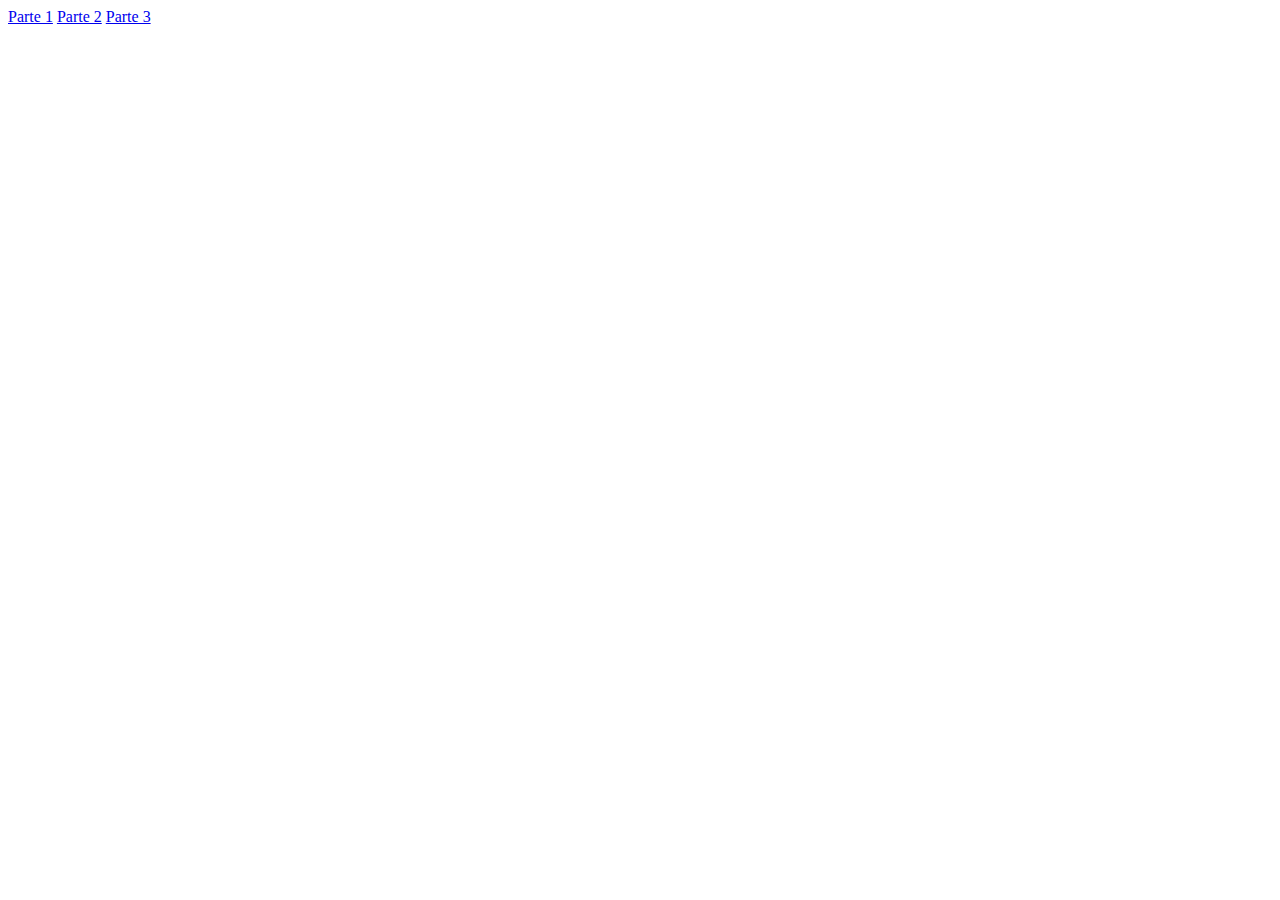
<file: index.html>
<!DOCTYPE html>
<html lang="en">
<head>
    <meta charset="UTF-8">
    <meta http-equiv="X-UA-Compatible" content="IE=edge">
    <meta name="viewport" content="width=device-width, initial-scale=1.0">
    <title>Indice desafio condciones</title>
</head>
<body>
    <a href="./parte1.html">Parte 1</a>
    <a href="./parte2.html">Parte 2</a>
    <a href="./parte3.html">Parte 3</a>
</body>
</html>
</file>
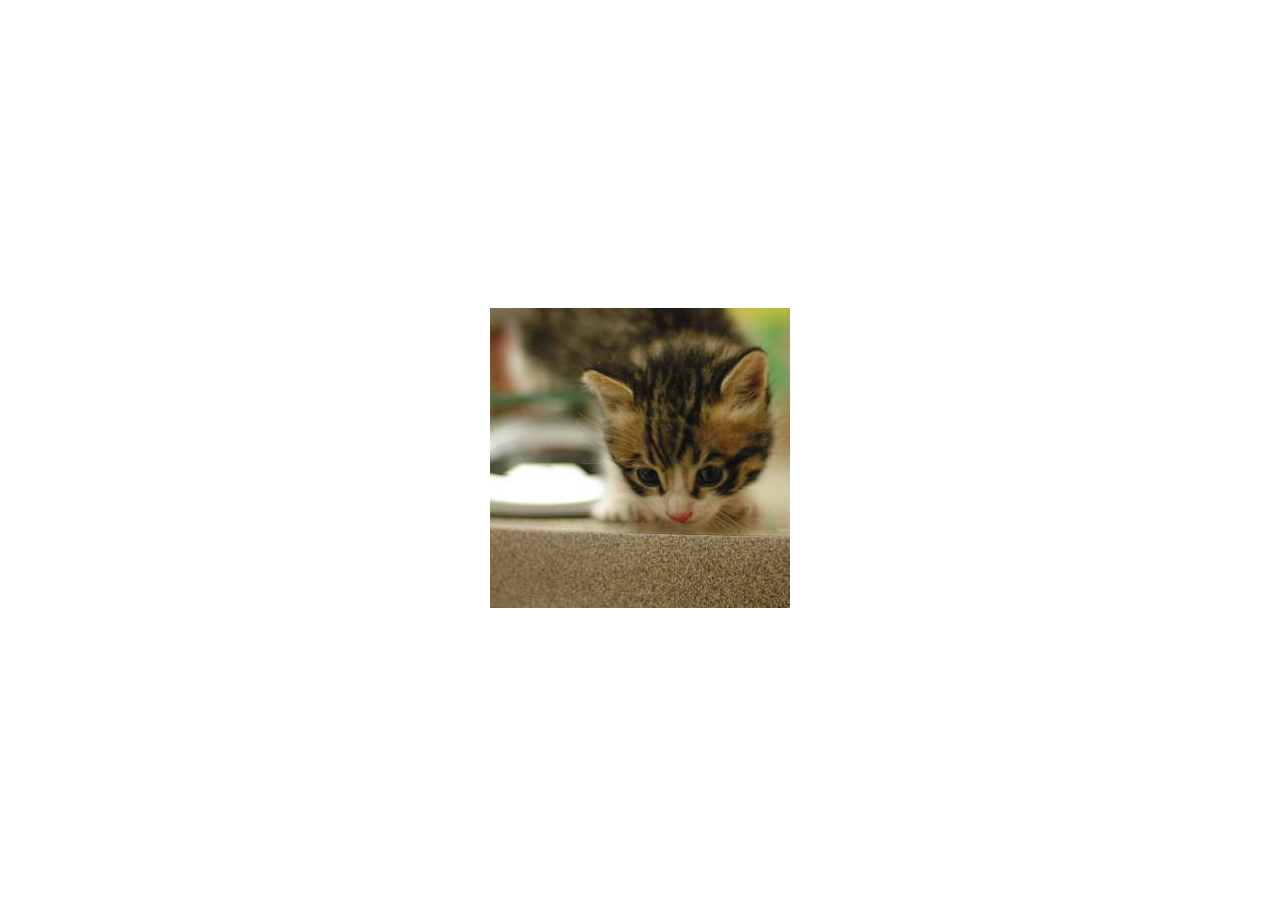
<file: parte1.html>
<!DOCTYPE html>
<html lang="en">
<head>
    <meta charset="UTF-8">
    <meta http-equiv="X-UA-Compatible" content="IE=edge">
    <meta name="viewport" content="width=device-width, initial-scale=1.0">
    <title>Parte 1</title>
    <link rel="stylesheet" href="./assets/css/parte1.css">
</head>
<body>
    <img src="./assets/img/gato.png" alt="gato" onclick="cambiarBorde()">

    <script src="./assets/js/parte1.js"></script>
</body>
</html>
</file>
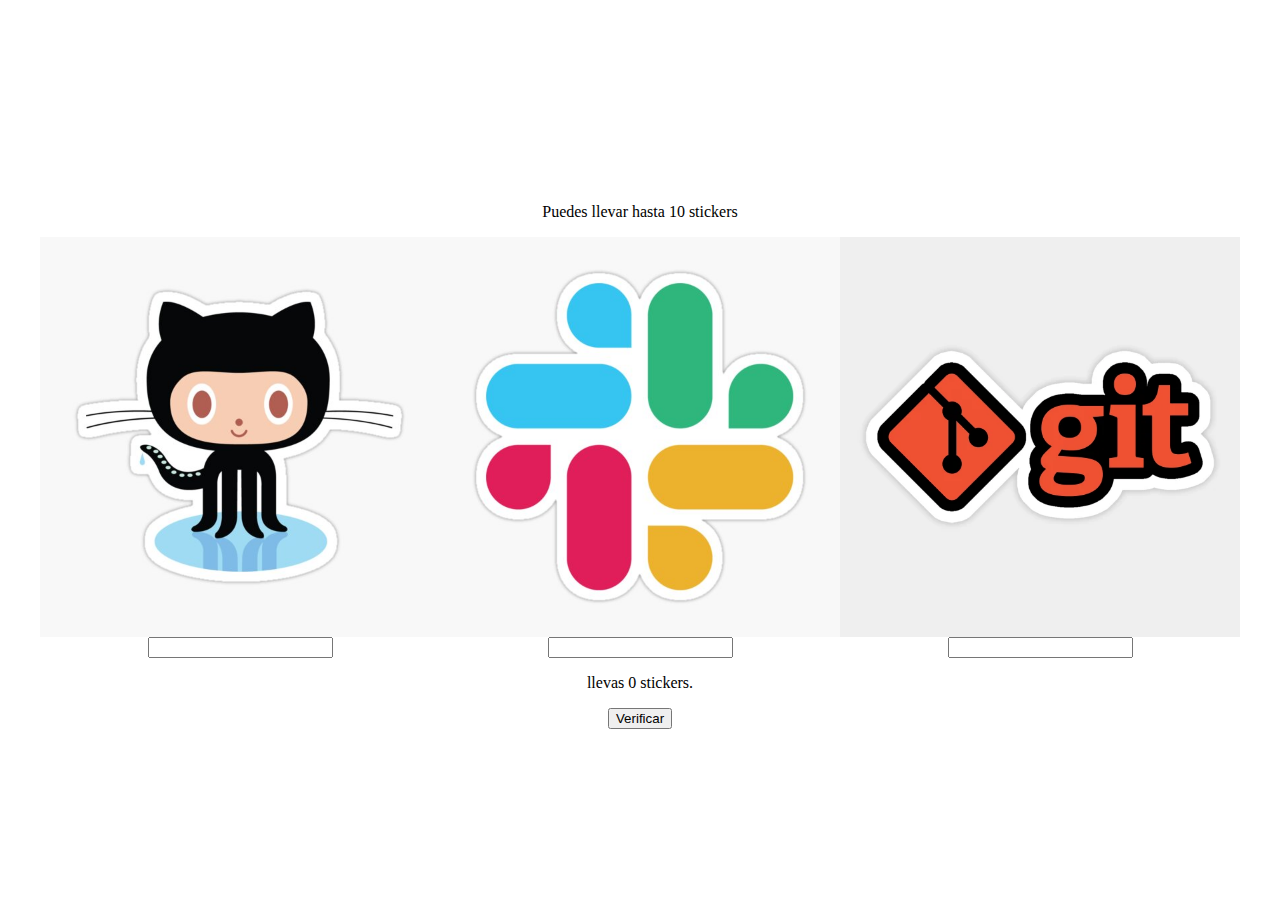
<file: parte2.html>
<!DOCTYPE html>
<html lang="en">
<head>
    <meta charset="UTF-8">
    <meta http-equiv="X-UA-Compatible" content="IE=edge">
    <meta name="viewport" content="width=device-width, initial-scale=1.0">
    <title>Parte 2 </title>
    <link rel="stylesheet" href="./assets/css/parte2.css">
</head>
<body>
    
    <p>Puedes llevar hasta 10 stickers</p>

     <div class="stickers">

            <div class="sticker">
                <img src="./assets/img/github.jpg" alt="Github">
                <input type="text" id="cantidadGithub">
            </div>

            <div class="sticker">
                <img src="./assets/img/slack.jpg" alt="Slack">
                <input type="text" id="cantidadSlack">
            </div>

            <div class="sticker">
                <img src="./assets/img/git.webp" alt="Git">
                <input type="text" id="cantidadGit">
            </div>

        </div>
        
    <p>llevas <span id="cantidadTotal">0</span> stickers.</p>

    <button onclick="calcularTotalStickers()">Verificar</button>

    <script src="./assets/js/parte2.js"></script>
</body>
</html>
</file>
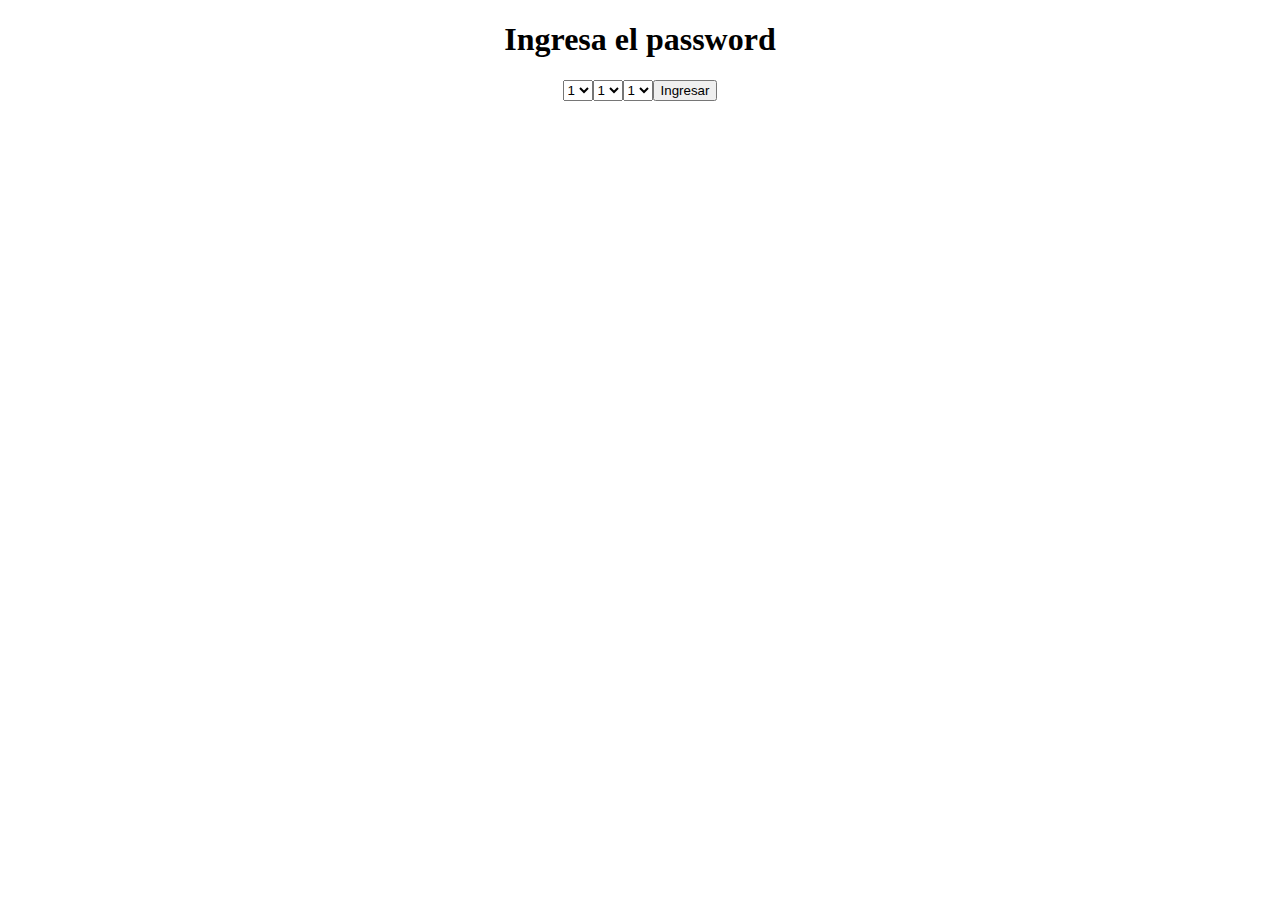
<file: parte3.html>
<!DOCTYPE html>
<html lang="en">
<head>
    <meta charset="UTF-8">
    <meta http-equiv="X-UA-Compatible" content="IE=edge">
    <meta name="viewport" content="width=device-width, initial-scale=1.0">
    <link rel="stylesheet" href="./assets/css/parte3.css">
    <title>Parte 3</title>
</head>
<body>
    <h1>Ingresa el password</h1>

    <div class="numeros">
    <select id="pin1">
        <option value="1">1</option>
        <option value="2">2</option>
        <option value="3">3</option>
        <option value="4">4</option>
        <option value="5">5</option>
        <option value="6">6</option>
        <option value="7">7</option>
        <option value="8">8</option>
        <option value="9">9</option>
    </select>

    <select id="pin2">
        <option value="1">1</option>
        <option value="2">2</option>
        <option value="3">3</option>
        <option value="4">4</option>
        <option value="5">5</option>
        <option value="6">6</option>
        <option value="7">7</option>
        <option value="8">8</option>
        <option value="9">9</option>
    </select>

    <select id="pin3">
        <option value="1">1</option>
        <option value="2">2</option>
        <option value="3">3</option>
        <option value="4">4</option>
        <option value="5">5</option>
        <option value="6">6</option>
        <option value="7">7</option>
        <option value="8">8</option>
        <option value="9">9</option>
    </select>


    <button onclick="calidarPassword()">Ingresar</button>
</div>

    <p class="resultado"></p>
<script src="./assets/js/parte3.js"></script>
</body>
</html>
</file>
<file: assets/css/parte1.css>
body{
    display: flex;
    justify-content: center;
    align-items: center;
    height: 100vh;
}
</file>
<file: assets/css/parte2.css>
body {
    display: flex;
    flex-direction: column;
    justify-content: center;
    align-items: center;
    height: 100vh;
}


.stickers {
    display: flex;
   
}


.sticker img {
    width: 100%;
    height: 400px;
}

.sticker {
    display: flex;
    flex-direction: column ;
    align-items: center;
}



button {
    display: flex;
    justify-content: center;
}
</file>
<file: assets/css/parte3.css>
h1{
    display: flex;
    justify-content: center;
    align-items: center;
    
}

.numeros {
    display: flex;
    justify-content:center;
    margin:20px;
}

p{
    display: flex;
    justify-content: center;
}
</file>
